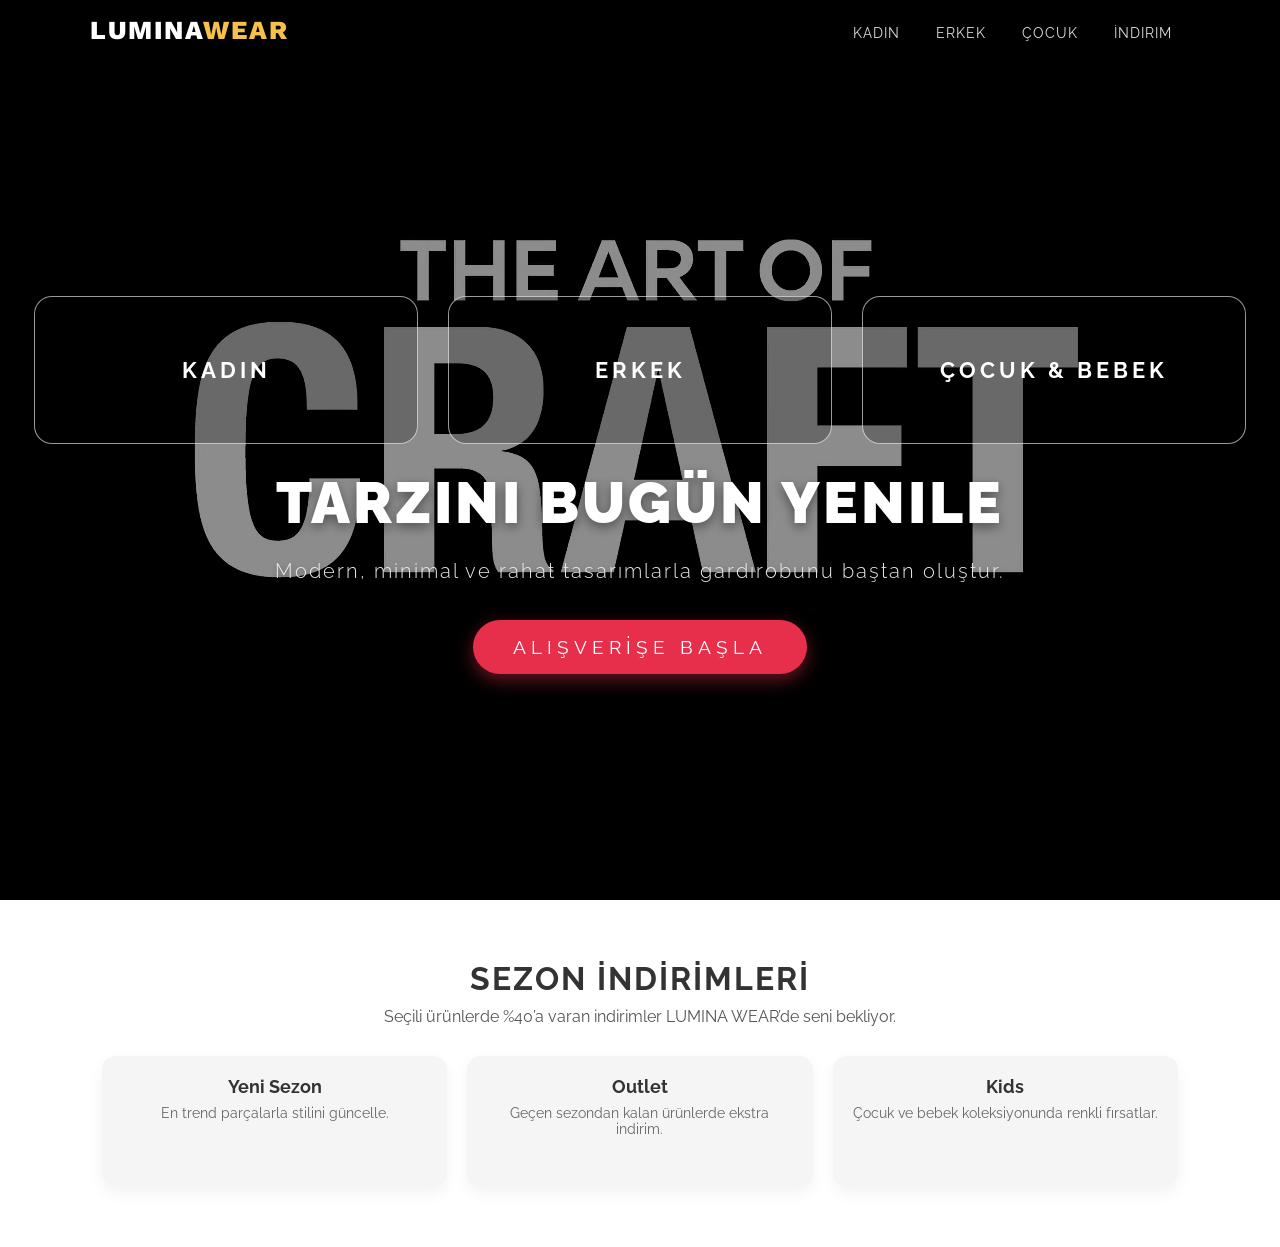
<file: index.html>
<!DOCTYPE html>
<html lang="en">
<head>
    <meta charset="UTF-8">
    <meta name="viewport" content="width=device-width, initial-scale=1.0">
    <title>LUMINA WEAR – Online Mağaza</title>
     <link rel="preconnect" href="https://fonts.googleapis.com">
    <link rel="preconnect" href="https://fonts.gstatic.com" crossorigin>
    <link href="https://fonts.googleapis.com/css2?family=Raleway:wght@300;400;600;700&family=Work+Sans:wght@600;800&display=swap" rel="stylesheet">

    
    <link rel="stylesheet" href="index.css">
</head>
<body>
    
    <header class="ust">

        <div class="topbar">
            <div class="ust-icerik">

                
                <div class="logo">
                    <a href="index.html">LUMINA<span>WEAR</span></a>
                </div>

                
                <nav id="nav">
                    <ul>
                        <li><a href="kadin.html">Kadın</a></li>
                        <li><a href="erkek.html">Erkek</a></li>
                        <li><a href="cocuk.html">Çocuk</a></li>
                        <li><a href="indirim.html">İndirim</a></li>
                    </ul>
                </nav>

                <div class="temizle"></div>
            </div>
        </div>

    </header>

    
    <section id="kategori-video">

        <video class="bg-video" autoplay muted loop playsinline>
            
            <source src="image/kampanya.mp4" type="video/mp4">
            Tarayıcınız video etiketini desteklemiyor.
        </video>

        <div class="video-katman"></div>

        <div class="kategori-icerik">

            
            <a href="kadin.html" class="kategori-kutu">
                <span>KADIN</span>
            </a>

            
            <a href="erkek.html" class="kategori-kutu">
                <span>ERKEK</span>
            </a>

            
            <a href="cocuk.html" class="kategori-kutu">
                <span>ÇOCUK &amp; BEBEK</span>
            </a>

        </div>

        
        <section id="banner">
            <h1>Tarzini Bugün Yenile</h1>
            <p>Modern, minimal ve rahat tasarımlarla gardırobunu baştan oluştur.</p>
            
            <a href="kadin.html" class="btn">ALIŞVERİŞE BAŞLA</a>
        </section>

    </section>

    
    <section id="kampanyalar" class="kampanya-bolumu">
        <div class="kampanya-icerik">
            <h2>Sezon İNDİRİMLERİ</h2>
            <p>Seçili ürünlerde %40’a varan indirimler LUMINA WEAR’de seni bekliyor.</p>
            <div class="kampanya-grid">
                <div class="kampanya-kutu">
                    <h3>Yeni Sezon</h3>
                    <p>En trend parçalarla stilini güncelle.</p>
                </div>
                <div class="kampanya-kutu">
                    <h3>Outlet</h3>
                    <p>Geçen sezondan kalan ürünlerde ekstra indirim.</p>
                </div>
                <div class="kampanya-kutu">
                    <h3>Kids</h3>
                    <p>Çocuk ve bebek koleksiyonunda renkli fırsatlar.</p>
                </div>
            </div>
        </div>
    </section>
</body>
</html>
</file>
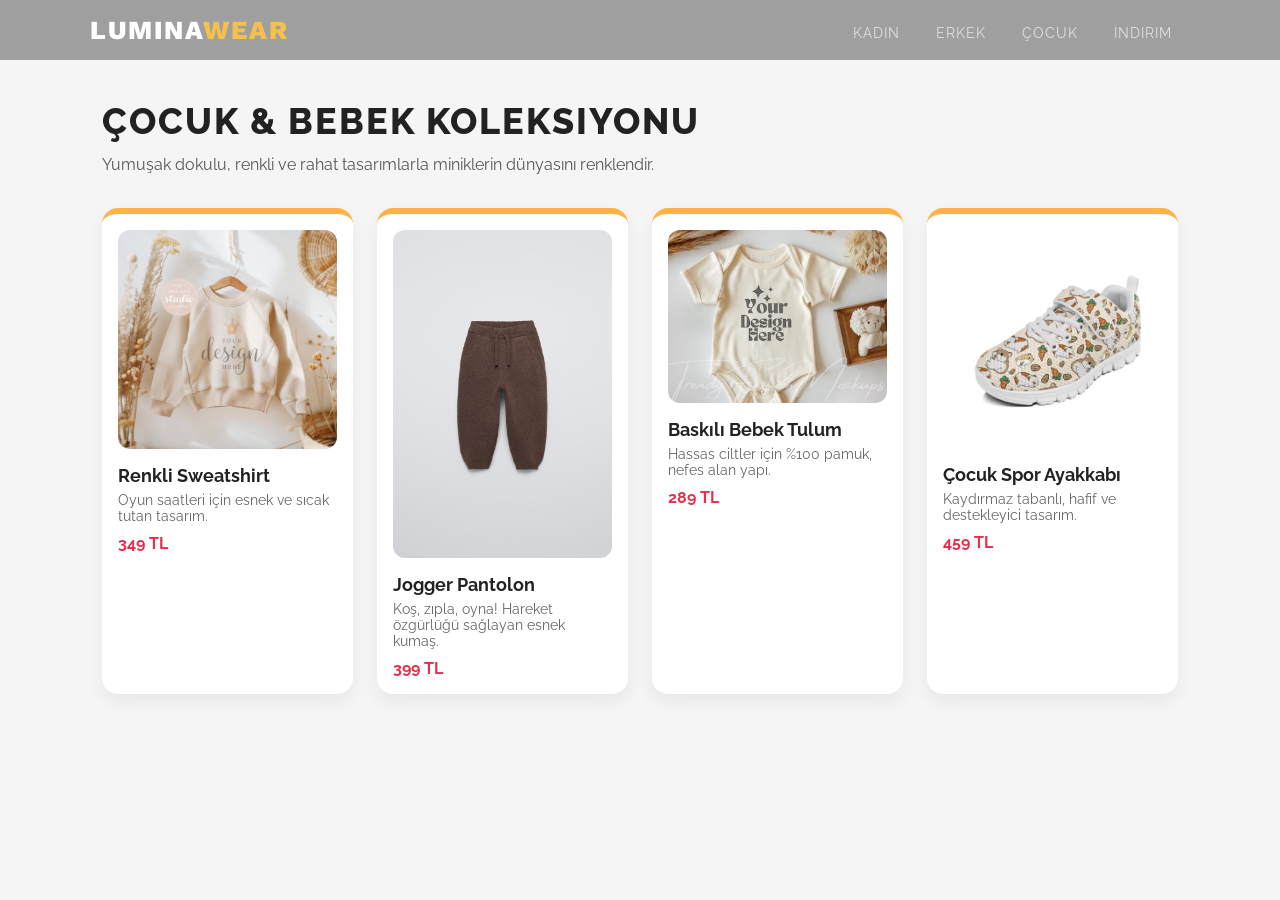
<file: cocuk.html>
<!DOCTYPE html>
<html lang="en">
<head>
    <meta charset="UTF-8">
    <meta name="viewport" content="width=device-width, initial-scale=1.0">
    <title>LUMINA WEAR – Çocuk Koleksiyonu</title>
    <link rel="preconnect" href="https://fonts.googleapis.com">
    <link rel="preconnect" href="https://fonts.gstatic.com" crossorigin>
    <link href="https://fonts.googleapis.com/css2?family=Raleway:wght@300;400;600;700&family=Work+Sans:wght@600;800&display=swap" rel="stylesheet">

    <link rel="stylesheet" href="index.css">
</head>
<body>
    
    <header class="ust">
        <div class="topbar">
            <div class="ust-icerik">

                <div class="logo">
                    <a href="index.html">LUMINA<span>WEAR</span></a>
                </div>

                <nav id="nav">
                    <ul>
                        <li><a href="kadin.html">Kadın</a></li>
                        <li><a href="erkek.html">Erkek</a></li>
                        <li><a href="cocuk.html">Çocuk</a></li>
                        <li><a href="index.html#kampanyalar">İndirim</a></li>
                    </ul>
                </nav>

                <div class="temizle"></div>
            </div>
        </div>
    </header>

    
    <main class="kategori-sayfa">

        <section class="kategori-banner">
            <h1>Çocuk &amp; Bebek Koleksiyonu</h1>
            <p>Yumuşak dokulu, renkli ve rahat tasarımlarla miniklerin dünyasını renklendir.</p>
        </section>

        <section class="urun-grid">

            <article class="urun-karti cocuk-karti">
                <img src="image/renklisweatshirt.avif" alt="Renkli Sweatshirt">
                <h3>Renkli Sweatshirt</h3>
                <p>Oyun saatleri için esnek ve sıcak tutan tasarım.</p>
                <span class="fiyat">349 TL</span>
            </article>

            <article class="urun-karti cocuk-karti">
                <img src="image/cocukjoggerpantolon.jpg" alt="Jogger Pantolon">
                <h3>Jogger Pantolon</h3>
                <p>Koş, zıpla, oyna! Hareket özgürlüğü sağlayan esnek kumaş.</p>
                <span class="fiyat">399 TL</span>
            </article>

            <article class="urun-karti cocuk-karti">
                <img src="image/bebek tulumu.avif" alt="Bebek Tulum">
                <h3>Baskılı Bebek Tulum</h3>
                <p>Hassas ciltler için %100 pamuk, nefes alan yapı.</p>
                <span class="fiyat">289 TL</span>
            </article>

            <article class="urun-karti cocuk-karti">
                <img src="image/cocuksporayakkabi.jpg" alt="Çocuk Spor Ayakkabı">
                <h3>Çocuk Spor Ayakkabı</h3>
                <p>Kaydırmaz tabanlı, hafif ve destekleyici tasarım.</p>
                <span class="fiyat">459 TL</span>
            </article>

        </section>

    </main>

</body>
</html>
</file>
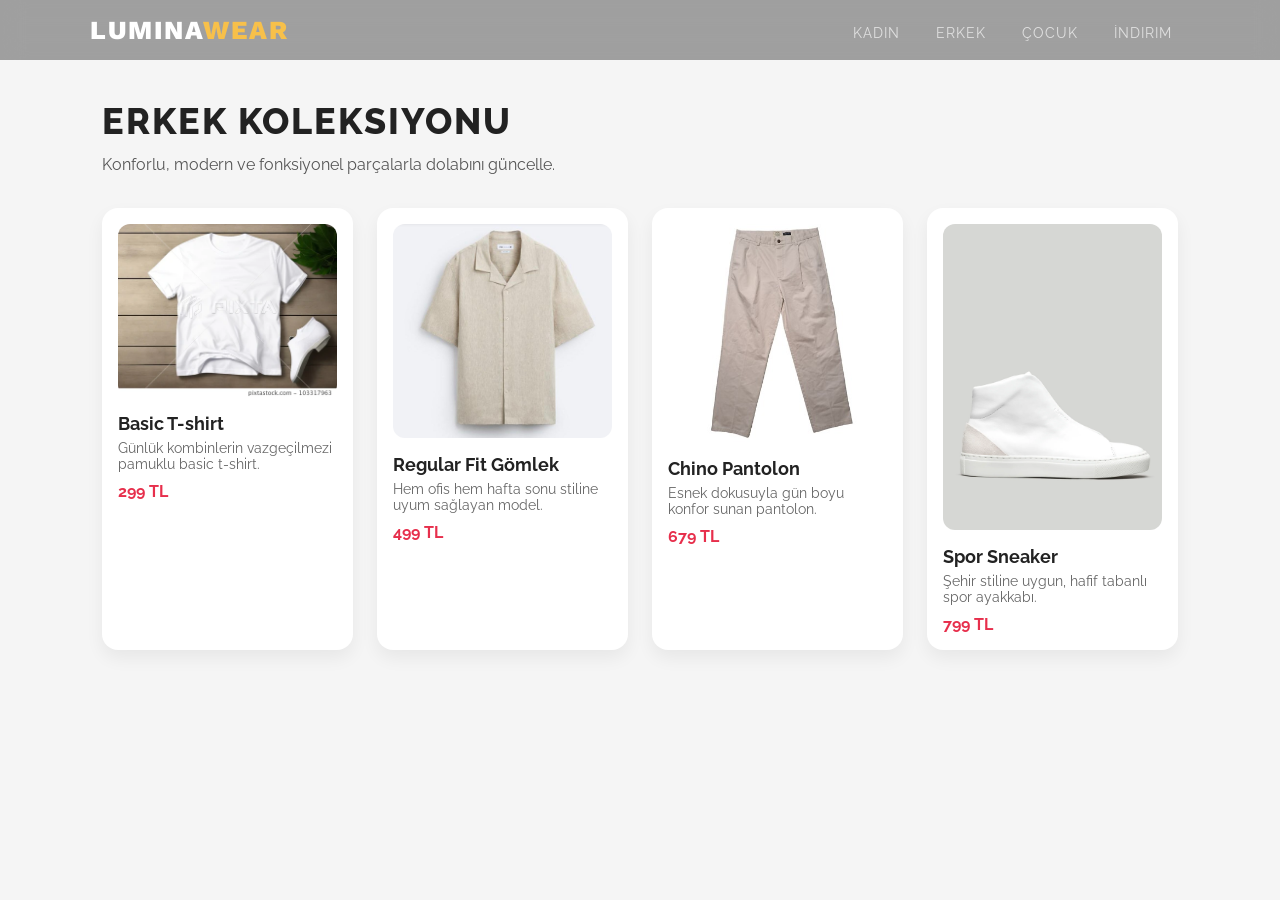
<file: erkek.html>
<!DOCTYPE html>
<html lang="en">
<head>
    <meta charset="UTF-8">
    <meta name="viewport" content="width=device-width, initial-scale=1.0">
    <title>Document</title>
</head>
<body>
    <!DOCTYPE html>
<html lang="tr">
<head>
  <meta charset="UTF-8" />
  <meta name="viewport" content="width=device-width, initial-scale=1.0" />
  <title>LUMINA WEAR – Erkek Koleksiyonu</title>

  <link rel="preconnect" href="https://fonts.googleapis.com" />
  <link rel="preconnect" href="https://fonts.gstatic.com" crossorigin />
  <link href="https://fonts.googleapis.com/css2?family=Raleway:wght@300;400;600;700&family=Work+Sans:wght@600;800&display=swap" rel="stylesheet" />

  <link rel="stylesheet" href="index.css" />
</head>

<body>
  <header class="ust">
    <div class="topbar">
      <div class="ust-icerik">
        <div class="logo">
          <a href="index.html">LUMINA<span>WEAR</span></a>
        </div>

        <nav id="nav">
          <ul>
            <li><a href="kadin.html">Kadın</a></li>
            <li><a href="erkek.html">Erkek</a></li>
            <li><a href="cocuk.html">Çocuk</a></li>
            <li><a href="index.html#kampanyalar">İndirim</a></li>
          </ul>
        </nav>

        <div class="temizle"></div>
      </div>
    </div>
  </header>

  <main class="kategori-sayfa">
    <section class="kategori-banner">
      <h1>Erkek Koleksiyonu</h1>
      <p>Konforlu, modern ve fonksiyonel parçalarla dolabını güncelle.</p>
    </section>

    <section class="urun-grid">
      <article class="urun-karti">
        <img src="image/erkekbasictshirt.webp" alt="Basic T-shirt" />
        <h3>Basic T-shirt</h3>
        <p>Günlük kombinlerin vazgeçilmezi pamuklu basic t-shirt.</p>
        <span class="fiyat">299 TL</span>
      </article>

      <article class="urun-karti">
        <img src="image/erkekgomlek.jpg" alt="Regular Fit Gömlek" />
        <h3>Regular Fit Gömlek</h3>
        <p>Hem ofis hem hafta sonu stiline uyum sağlayan model.</p>
        <span class="fiyat">499 TL</span>
      </article>

      <article class="urun-karti">
        <img src="image/erkekpantolon.jpg" alt="Chino Pantolon" />
        <h3>Chino Pantolon</h3>
        <p>Esnek dokusuyla gün boyu konfor sunan pantolon.</p>
        <span class="fiyat">679 TL</span>
      </article>

      <article class="urun-karti">
        <img src="image/erkeksneaker.webp" alt="Spor Sneaker" />
        <h3>Spor Sneaker</h3>
        <p>Şehir stiline uygun, hafif tabanlı spor ayakkabı.</p>
        <span class="fiyat">799 TL</span>
      </article>
    </section>
  </main>



</body>
</html>
</file>
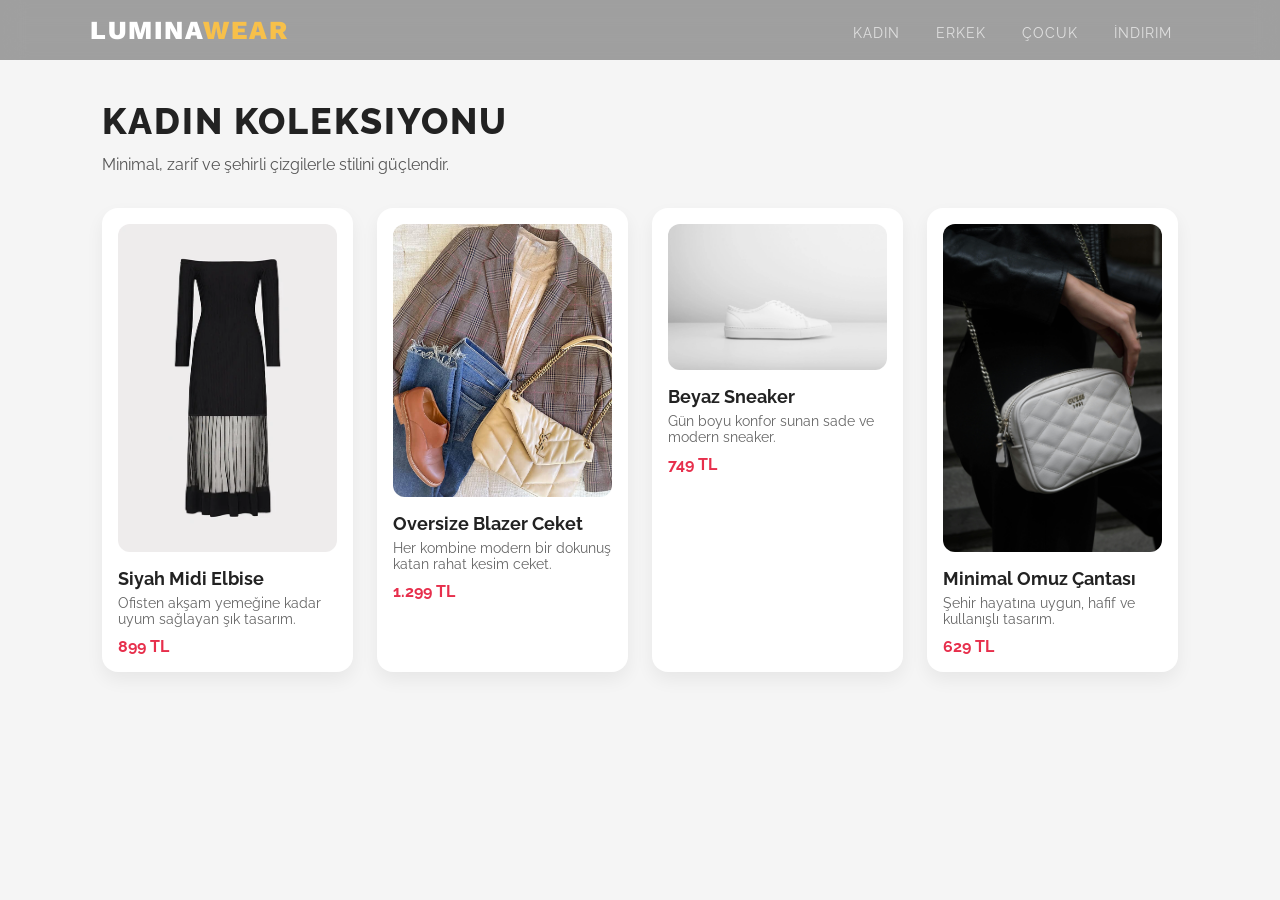
<file: kadin.html>
<!DOCTYPE html>
<html lang="en">
<head>
    <meta charset="UTF-8">
    <meta name="viewport" content="width=device-width, initial-scale=1.0">
    <title>LUMINA WEAR – Kadın Koleksiyonu</title>
     <link rel="preconnect" href="https://fonts.googleapis.com">
    <link rel="preconnect" href="https://fonts.gstatic.com" crossorigin>
    <link href="https://fonts.googleapis.com/css2?family=Raleway:wght@300;400;600;700&family=Work+Sans:wght@600;800&display=swap" rel="stylesheet">

    <link rel="stylesheet" href="index.css">
</head>
<body>
    
    <header class="ust">
        <div class="topbar">
            <div class="ust-icerik">

                <div class="logo">
                    <a href="index.html">LUMINA<span>WEAR</span></a>
                </div>

                <nav id="nav">
                    <ul>
                        <li><a href="kadin.html">Kadın</a></li>
                        <li><a href="erkek.html">Erkek</a></li>
                        <li><a href="cocuk.html">Çocuk</a></li>
                        <li><a href="index.html#kampanyalar">İndirim</a></li>
                    </ul>
                </nav>

                <div class="temizle"></div>
            </div>
        </div>
    </header>

    
    <main class="kategori-sayfa">

        <section class="kategori-banner">
            <h1>Kadın Koleksiyonu</h1>
            <p>Minimal, zarif ve şehirli çizgilerle stilini güçlendir.</p>
        </section>

        <section class="urun-grid">

            <article class="urun-karti">
                <img src="image/siyahmidielbise.webp" alt="Siyah Midi Elbise">
                <h3>Siyah Midi Elbise</h3>
                <p>Ofisten akşam yemeğine kadar uyum sağlayan şık tasarım.</p>
                <span class="fiyat">899 TL</span>
            </article>

            <article class="urun-karti">
                <img src="image/blazerceket.jpeg" alt="Blazer Ceket">
                <h3>Oversize Blazer Ceket</h3>
                <p>Her kombine modern bir dokunuş katan rahat kesim ceket.</p>
                <span class="fiyat">1.299 TL</span>
            </article>

            <article class="urun-karti">
                <img src="image/kadinsneaker.webp" alt="Beyaz Sneaker">
                <h3>Beyaz Sneaker</h3>
                <p>Gün boyu konfor sunan sade ve modern sneaker.</p>
                <span class="fiyat">749 TL</span>
            </article>

            <article class="urun-karti">
                <img src="image/pexels-greta-szabo-304875222-13417506.jpg" alt="Omuz Çantası">
                <h3>Minimal Omuz Çantası</h3>
                <p>Şehir hayatına uygun, hafif ve kullanışlı tasarım.</p>
                <span class="fiyat">629 TL</span>
            </article>

        </section>

    </main>
</body>
</html>
</file>
<file: index.css>
*{
    margin: 0;
    padding: 0;
    box-sizing: border-box;
}

body{
    font-family: 'Raleway', sans-serif;
    background: #f5f5f5;
    color: #333;
}

.temizle{
    clear: both;
}

.topbar{
    position: fixed;
    top: 0;
    left: 0;
    width: 100%;
    z-index: 100;
    background: rgba(0,0,0,0.35);
    backdrop-filter: blur(12px);
    -webkit-backdrop-filter: blur(12px);
}

.ust-icerik{
    width: 1100px;
    margin: 0 auto;
    padding: 15px 0 10px 0;
}

.logo{ float: left; }

.logo a{
    text-decoration: none;
    color: #fff;
    font-size: 26px;
    font-weight: 800;
    text-transform: uppercase;
    letter-spacing: 2px;
    font-family: 'Work Sans', sans-serif;
}

.logo span{ color: #f7c04a; }

#nav{ float: right; }

#nav ul{ list-style: none; }

#nav ul li{
    float: left;
    padding: 8px 18px;
}

#nav ul li a{
    text-decoration: none;
    font-size: 14px;
    color: #e0e0e0;
    text-transform: uppercase;
    letter-spacing: 1px;
    transition: 0.2s;
}

#nav ul li a:hover{ 
    color: #ffffff;
 }

#kategori-video{
    
    position: relative;
    width: 100%;
    height: 100vh;
    overflow: hidden;

    display: flex;
    flex-direction: column;
    justify-content: center;
    gap: 24px;

    padding-top: 110px;   
    padding-bottom: 40px;
}



#kategori-video .bg-video{
    position: absolute;
    top: 50%;
    left: 50%;
    min-width: 100%;
    min-height: 100%;
    transform: translate(-50%, -50%);
    object-fit: cover;
}

#kategori-video .video-katman{
    position: absolute;
    top: 0;
    left: 0;
    width: 100%;
    height: 100%;
    background: rgba(0,0,0,0.45);
    z-index: 1;
}

#kategori-video .kategori-icerik{
    position: relative;
    z-index: 2;
    width: 100%;
    text-align: center;
    padding-top: 0;        
}


#kategori-video .kategori-kutu{
    display: inline-block;
    width: 30%;
    margin: 0 1%;
    padding: 60px 10px;
    border: 1px solid rgba(255,255,255,0.6);
    border-radius: 18px;
    background: rgba(0,0,0,0.25);
    cursor: pointer;
    transition: 0.3s;
    text-decoration: none;
}

#kategori-video .kategori-kutu span{
    color: #fff;
    font-size: 22px;
    font-weight: 700;
    letter-spacing: 4px;
    text-transform: uppercase;
}

#kategori-video .kategori-kutu:hover{
    background: rgba(0,0,0,0.45);
    transform: translateY(-6px);
    box-shadow: 0 12px 24px rgba(0,0,0,0.35);
}


#banner{
    position: relative;  
    width: 100%;
    text-align: center;
    padding: 0 20px;
    z-index: 3;
}


#banner h1{
    font-size: 58px;
    font-weight: 900;
    text-transform: uppercase;
    letter-spacing: 3px;
    color: #ffffff;
    margin-bottom: 20px;
    text-shadow: 0 4px 12px rgba(0,0,0,0.45);
}

#banner p{
    font-size: 20px;
    font-weight: 300;
    letter-spacing: 2px;
    margin-bottom: 35px;
    color: #eaeaea;
    line-height: 28px;
    text-shadow: 0 2px 6px rgba(0,0,0,0.35);
}

#banner .btn{
    display: inline-block;
    background: #e72f4c;
    padding: 16px 40px;
    text-decoration: none;
    color: #ffffff;
    font-size: 19px;
    text-transform: uppercase;
    border-radius: 50px;
    font-weight: 400;
    letter-spacing: 5px;
    box-shadow: 0 6px 18px rgba(231, 47, 76, 0.45);
    transition: 0.65s;
}

#banner .btn:hover{
    background: #b67580;
    box-shadow: 0 12px 28px rgba(231,47,76,0.55);
}

.kampanya-bolumu{
    padding: 60px 8%;
    background: #ffffff;
}

.kampanya-icerik{
    max-width: 1100px;
    margin: 0 auto;
    text-align: center;
}

.kampanya-icerik h2{
    font-size: 32px;
    margin-bottom: 10px;
    text-transform: uppercase;
    letter-spacing: 2px;
}

.kampanya-icerik p{
    font-size: 16px;
    margin-bottom: 30px;
    color: #555;
}

.kampanya-grid{
    display: grid;
    grid-template-columns: repeat(auto-fit, minmax(220px, 1fr));
    gap: 20px;
}

.kampanya-kutu{
    background: #f5f5f5;
    border-radius: 14px;
    padding: 20px;
    box-shadow: 0 6px 16px rgba(0,0,0,0.05);
}

.kampanya-kutu h3{
    font-size: 18px;
    margin-bottom: 8px;
}

.kampanya-kutu p{
    font-size: 14px;
    color: #666;
}

.kategori-sayfa{
    padding-top: 100px;
    padding-left: 8%;
    padding-right: 8%;
    padding-bottom: 60px;
    background: #f5f5f5;
}

.kategori-banner{
    text-align: left;
    margin-bottom: 30px;
}

.kategori-banner h1{
    font-size: 36px;
    font-weight: 800;
    letter-spacing: 2px;
    text-transform: uppercase;
    margin-bottom: 10px;
    color: #222;
}

.kategori-banner p{
    font-size: 16px;
    color: #555;
    line-height: 1.6;
}

.urun-grid{
    display: grid;
    grid-template-columns: repeat(auto-fit, minmax(220px, 1fr));
    gap: 24px;
}

.urun-karti{
    background: #ffffff;
    border-radius: 16px;
    padding: 16px;
    box-shadow: 0 8px 18px rgba(0,0,0,0.06);
    transition: 0.3s;
}

.urun-karti img{
    width: 100%;
    border-radius: 12px;
    margin-bottom: 12px;
}

.urun-karti h3{
    font-size: 18px;
    margin-bottom: 6px;
    color: #222;
}

.urun-karti p{
    font-size: 14px;
    color: #666;
    margin-bottom: 10px;
}

.urun-karti .fiyat{
    font-weight: 700;
    font-size: 16px;
    color: #e72f4c;
}

.urun-karti:hover{
    transform: translateY(-4px);
    box-shadow: 0 12px 26px rgba(0,0,0,0.10);
}

.cocuk-karti{
    border-top: 6px solid #ffb347;
}


@media (max-width: 768px){

    .ust-icerik{
        width: 100%;
        padding: 10px 16px;
    }

    #kategori-video .kategori-icerik{
        padding-top: 220px;
    }

    #kategori-video .kategori-kutu{
        width: 80%;
        margin: 10px auto;
        padding: 30px 10px;
    }

    #banner{
        bottom: 40px; 
    }

    #banner h1{
        font-size: 32px;
    }

    #banner p{
        font-size: 16px;
    }

    .kategori-banner h1{
        font-size: 28px;
    }
}
</file>
